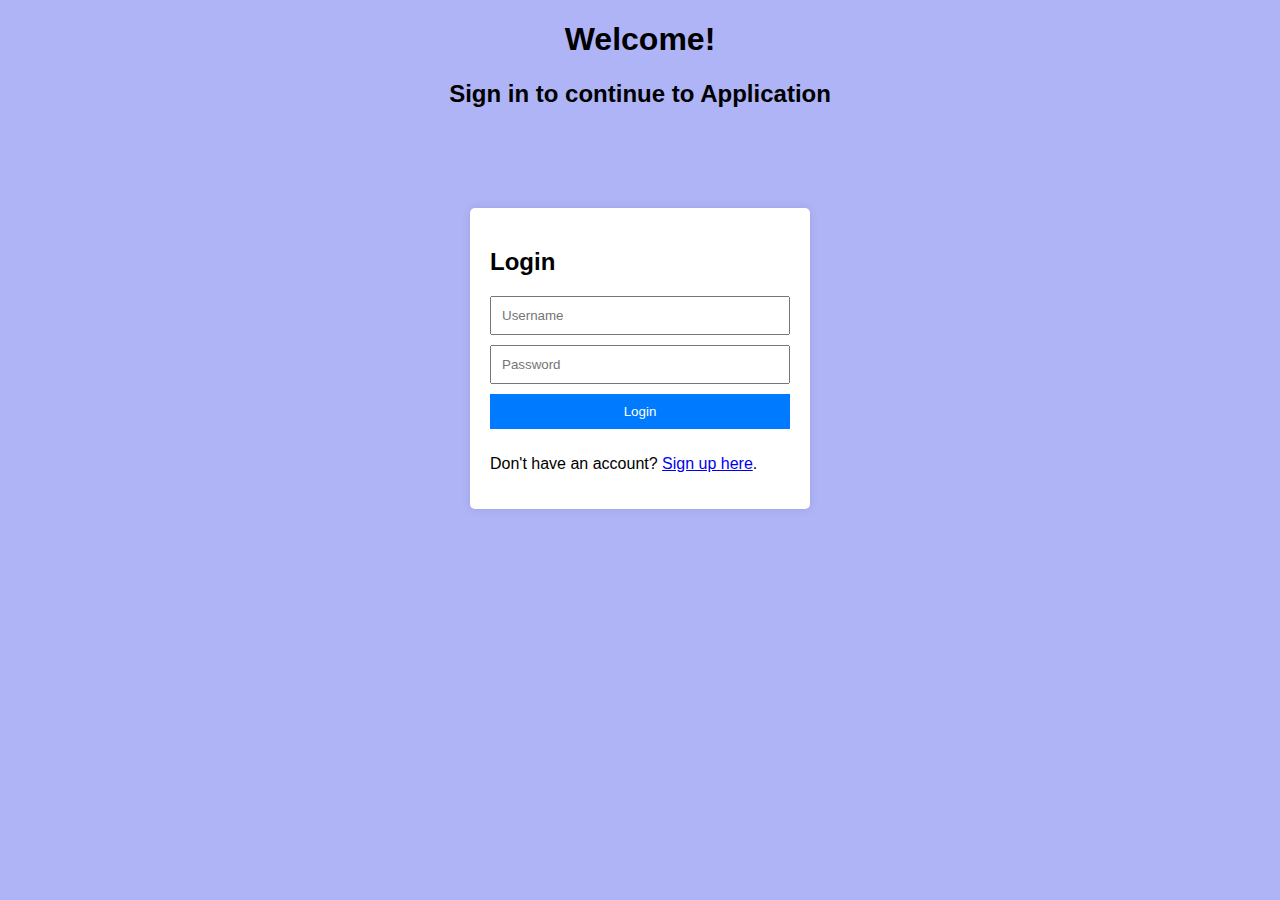
<file: index.html>
<!DOCTYPE html>
<html lang="en">
<head>
  <meta charset="UTF-8">
  <meta name="viewport" content="width=device-width, initial-scale=1.0">
  <title>Login and Signup Page</title>
  <body><center>
    <h1>Welcome!</h2>
        <h2>Sign in to continue to Application</h2>
    </center>
  </body>
  <style>
    /* Basic styling for demonstration purposes */
    body {
      font-family: Arial, sans-serif;
      background-color: #afb4f6;
    }

    .container {
      width: 300px;
      margin: 100px auto;
      background-color: #fff;
      padding: 20px;
      border-radius: 5px;
      box-shadow: 0 0 10px rgba(0, 0, 0, 0.1);
    }
    input[type="text"],
    input[type="password"],
    input[type="submit"] {
      width: 100%;
      margin-bottom: 10px;
      padding: 10px;
      box-sizing: border-box;
    }
    input[type="submit"] {
      background-color: #007bff;
      color: #fff;
      border: none;
      cursor: pointer;
    }
    input[type="submit"]:hover {
      background-color: #0056b3;
    }
    .error-message {
      color: red;
      margin-bottom: 10px;
    }
  </style>
</head>
<body>
  <div id="loginPage" class="container">
    <h2>Login</h2>
    <form id="loginForm">
      <input type="text" id="loginUsername" placeholder="Username" required>
      <input type="password" id="loginPassword" placeholder="Password" required>
      <input type="submit" value="Login">
    </form>
    <div id="loginErrorMessage" class="error-message"></div>
    <p>Don't have an account? <a href="#" onclick="showSignup()">Sign up here</a>.</p>
  </div>

  <div id="signupPage" class="container" style="display: none;">
    <h2>Sign Up</h2>
    <form id="signupForm">
      <input type="text" id="signupUsername" placeholder="Username" required>
      <input type="password" id="signupPassword" placeholder="Password" required>
      <input type="submit" value="Sign Up">
    </form>
    <div id="signupErrorMessage" class="error-message"></div>
    <p>Already have an account? <a href="#" onclick="showLogin()">Login here</a>.</p>
  </div>

  <script>
    function showSignup() {
      document.getElementById("loginPage").style.display = "none";
      document.getElementById("signupPage").style.display = "block";
    }

    function showLogin() {
      document.getElementById("signupPage").style.display = "none";
      document.getElementById("loginPage").style.display = "block";
    }

    document.getElementById("loginForm").addEventListener("submit", function(event) {
      event.preventDefault(); // Prevent form submission

      // Get input values
      var username = document.getElementById("loginUsername").value;
      var password = document.getElementById("loginPassword").value;

      // Validate input
      if (username === " " || password === " ") {
        document.getElementById("loginErrorMessage").textContent = "Please enter username and password.";
        return;
      }

      // Here you can implement login logic (e.g., send a request to the server for authentication)
      // For demonstration, let's assume login is successful if username is "user" and password is "password"
      if (username === "kavi" && password === "kavi@01") {
        window.location.href = 'home.html';
        //alert("Login successful!");
        // Redirect to another page or perform any other action upon successful login
      } else {
        document.getElementById("loginErrorMessage").textContent = "Invalid username or password.";
      }
    });

    document.getElementById("signupForm").addEventListener("submit", function(event) {
      event.preventDefault(); // Prevent form submission

      // Get input values
      var username = document.getElementById("signupUsername").value;
      var password = document.getElementById("signupPassword").value;

      // Validate input
      if (username === "" || password === "") {
        document.getElementById("signupErrorMessage").textContent = "Please enter username and password.";
        return;
      }

      // Here you can implement signup logic (e.g., send a request to the server to create a new account)
      alert("Signup successful!");
      // Redirect to another page or perform any other action upon successful signup
    });
  </script>
</body>
</html>
</file>
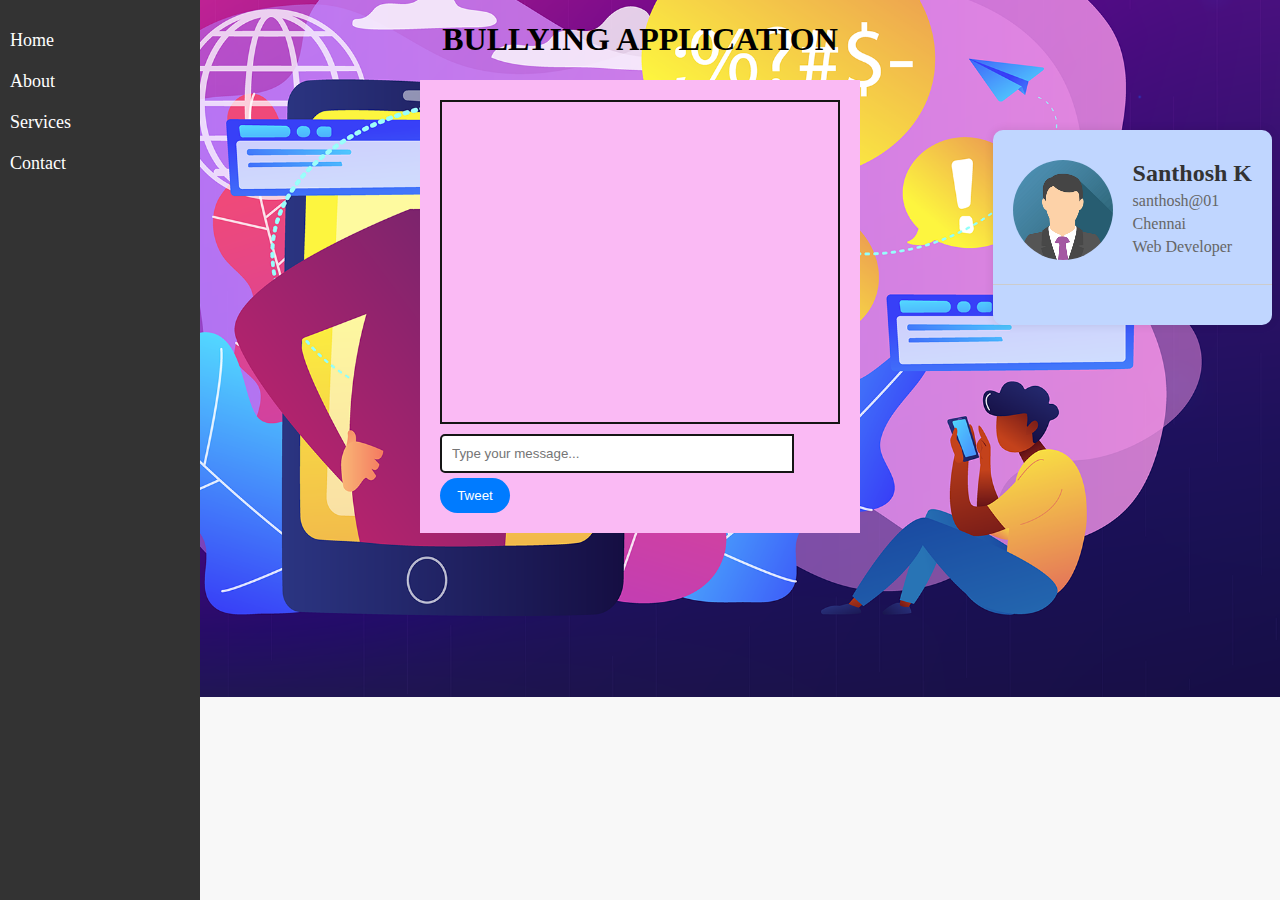
<file: home.html>
<!DOCTYPE html>
<html lang="en">
<head>
    <meta charset="UTF-8">
    <meta name="viewport" content="width=device-width, initial-scale=1.0">
    <title>Cyberbullying Detection Chatbox</title>
    
    <style>
        body {
            background-image: url(image.jpg.png); /* Adjust the path to your image */
            background-size: cover;
            background-position: center;
            background-repeat: no-repeat;
            background-color: rgb(248, 248, 248);
        }
    </style>
    <link rel="stylesheet" href="styles.css">
</head>
<body>
    <h1><b><center>BULLYING APPLICATION</center></b></h1>
    <div class="sidebar">
        <a href="#home">Home</a>
        <a href="#about">About</a>
        <a href="#services">Services</a>
        <a href="#contact">Contact</a>
    </div>
    <div class="container">
        <div class="profile-header">
            <div class="profile-picture">
                <img src="img_avatar.png" alt="Profile Picture">
            </div>
            <div class="profile-info">
                <h2>Santhosh K</h2>
                <p>santhosh@01</p>
                <p>Chennai</p>
                <p>Web Developer</p>
            </div>
        </div>
        <div class="profile-body">
            <!-- Profile body content goes here -->
        </div>
    </div>
</body>
    <div class="chat-container">
        <div id="chat-box"></div>
        <input type="text" id="user-input" placeholder="Type your message...">
        <button onclick="sendMessage()">Tweet</button>
    </div>

    <script src="script.js"></script>
    <script>
        
    </script>
</body>
</html>
</file>
<file: styles.css>
.chat-container {
    max-width: 400px;
    margin: 0 auto;
    padding: 20px;
    background-color: rgb(250, 186, 244);
	
}

#chat-box {
    height: 300px;
    overflow-y: scroll;
    border: 1px solid #0b0b0b;
    padding: 10px;
    margin-bottom: 10px;
    border: 2px solid #151515;
}

#user-input {
    width: calc(100% - 70px);
    padding: 10px;
    border: 1px solid #151515;
    border-radius: 5px 0 0 5px;
    margin-bottom: 5px;
    border: 2px solid #151515;
}


button {
    width: 70px;
    padding: 10px;
    border: none;
    border-radius: 0 5px 5px 0;
    background-color: #007bff;
    color: #fff;
    cursor: pointer;
    border-radius: 20px;
   
}
.sidebar {
    height: 100%;
    width: 200px;
    position: fixed;
    top: 0;
    left: 0;
    background-color: #333;
    padding-top: 20px;
}

.sidebar a {
    padding: 10px;
    text-decoration: none;
    font-size: 18px;
    color: #fff;
    display: block;
}

.sidebar a:hover {
    background-color: #555;
}

.content {
    margin-left: 220px; /* Width of sidebar (200px) + some margin */
    padding: 20px;
}
.container {
    max-width: 600px;
    margin: 50px auto;
    background-color: #c0d6ff;
    border-radius: 10px;
    box-shadow: 0 0 10px rgba(0, 0, 0, 0.1);
    top: 0;
    float:right;
    left: 60%;
    padding-top: 10px;
    right: 10%;
}

.profile-header {
    display: flex;
    padding: 20px;
    border-bottom: 1px solid #ccc;
}

.profile-picture img {
    width: 100px;
    height: 100px;
    border-radius: 50%;
}

.profile-info {
    margin-left: 20px;
}

.profile-info h2 {
    margin: 0;
    color: #333;
}

.profile-info p {
    margin: 5px 0;
    color: #666;
}

.profile-body {
    padding: 20px;
}
</file>
